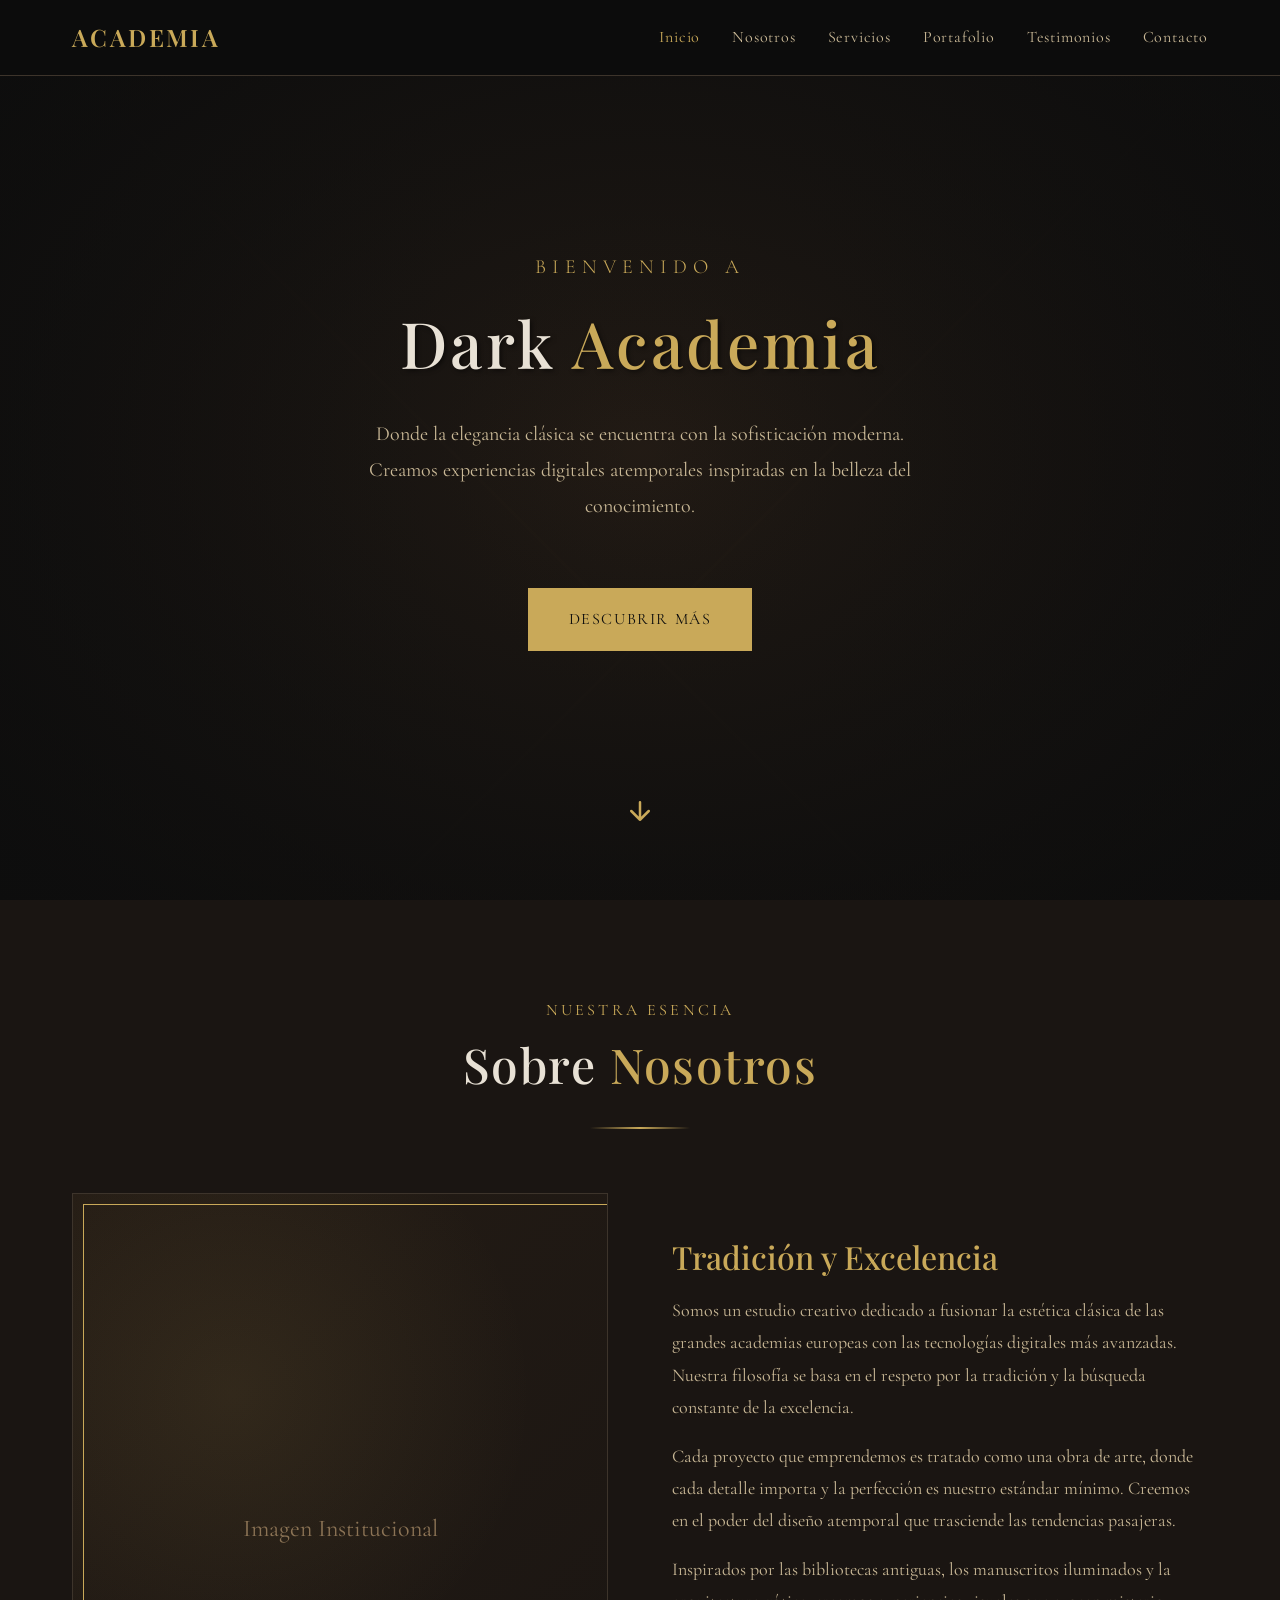
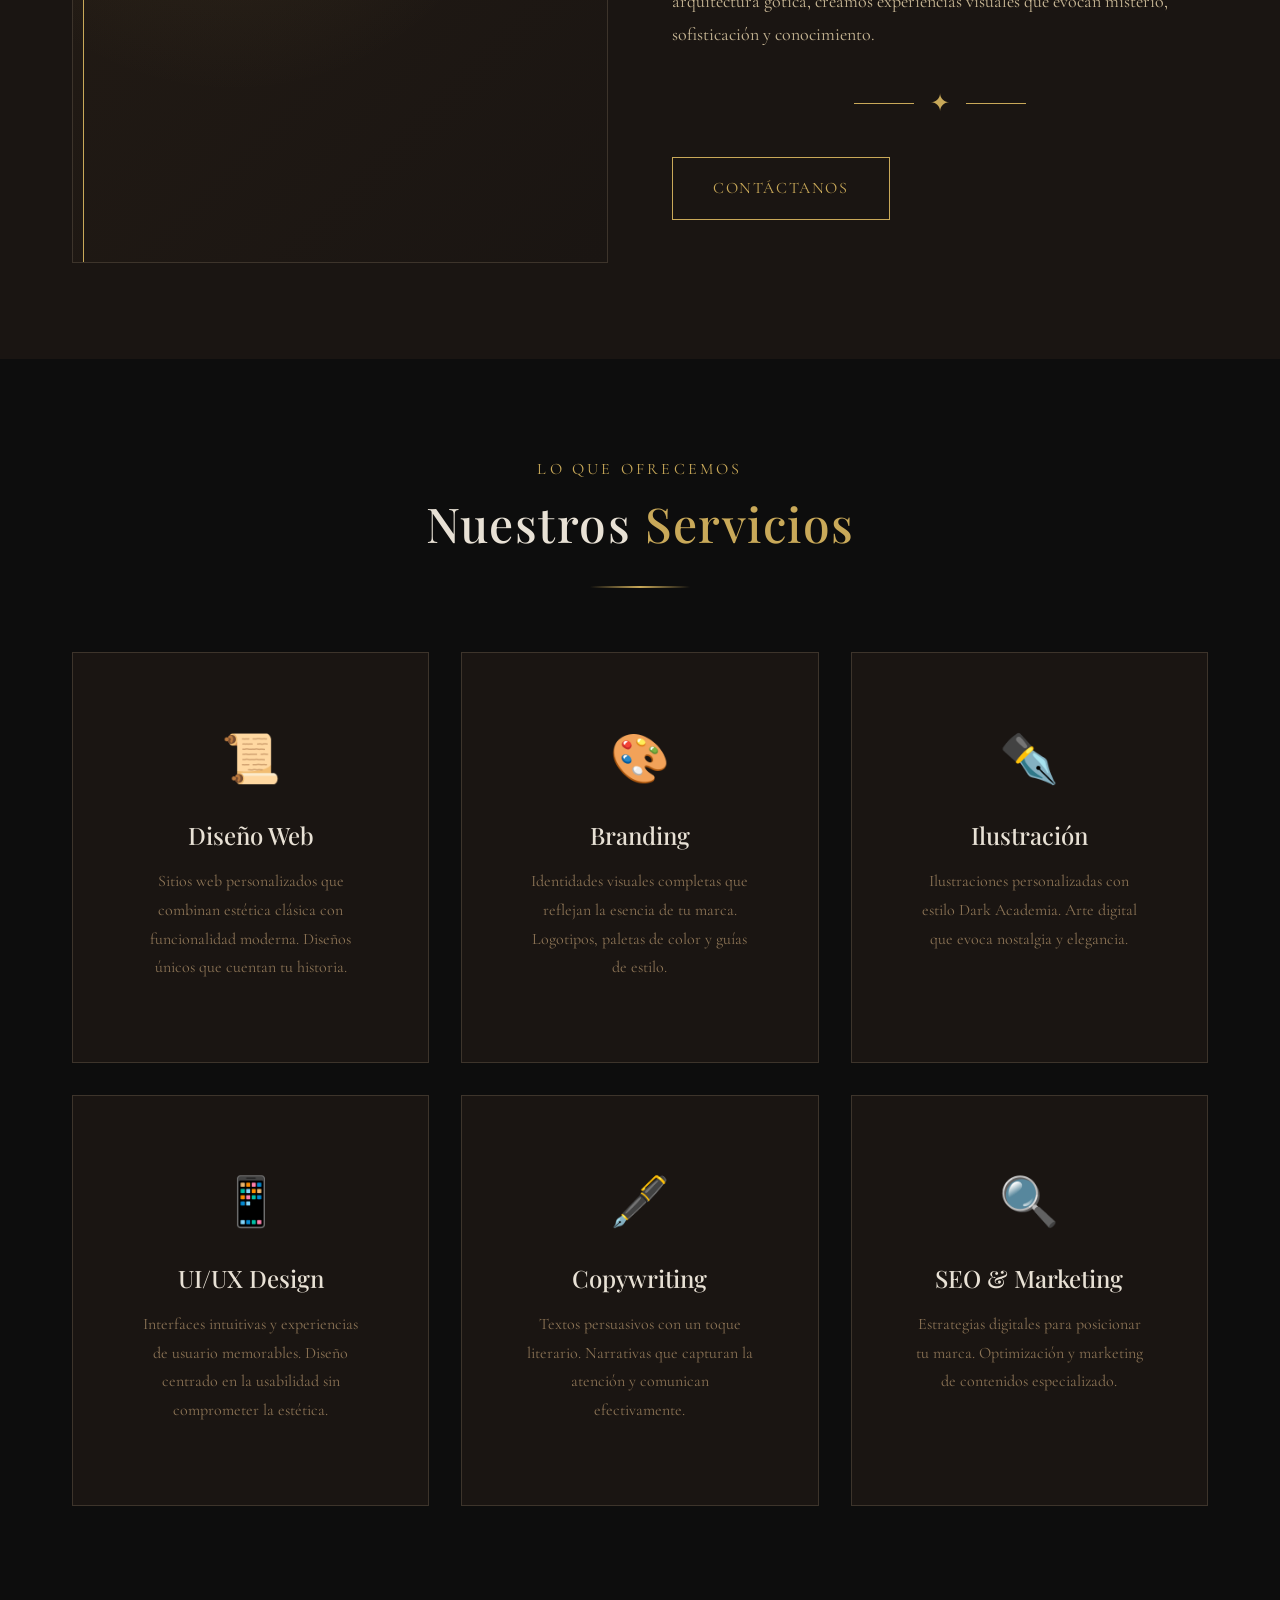
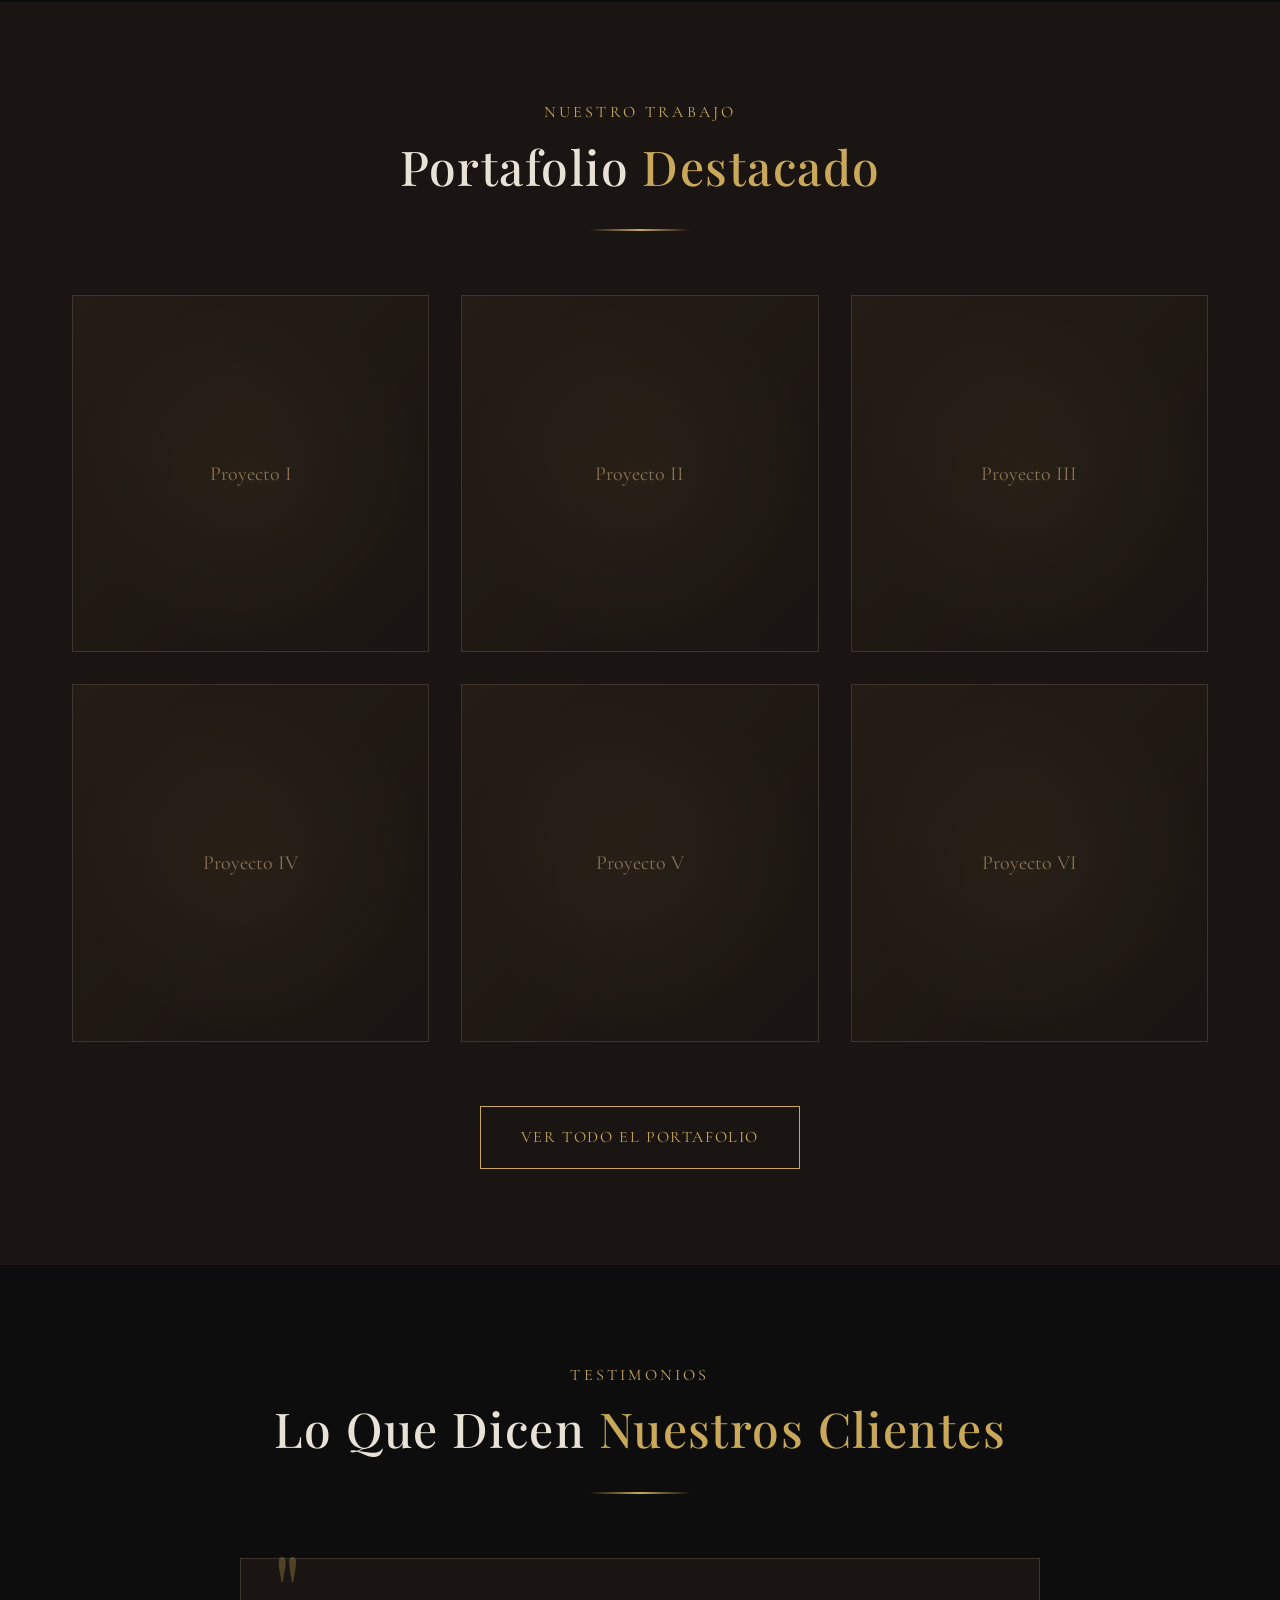
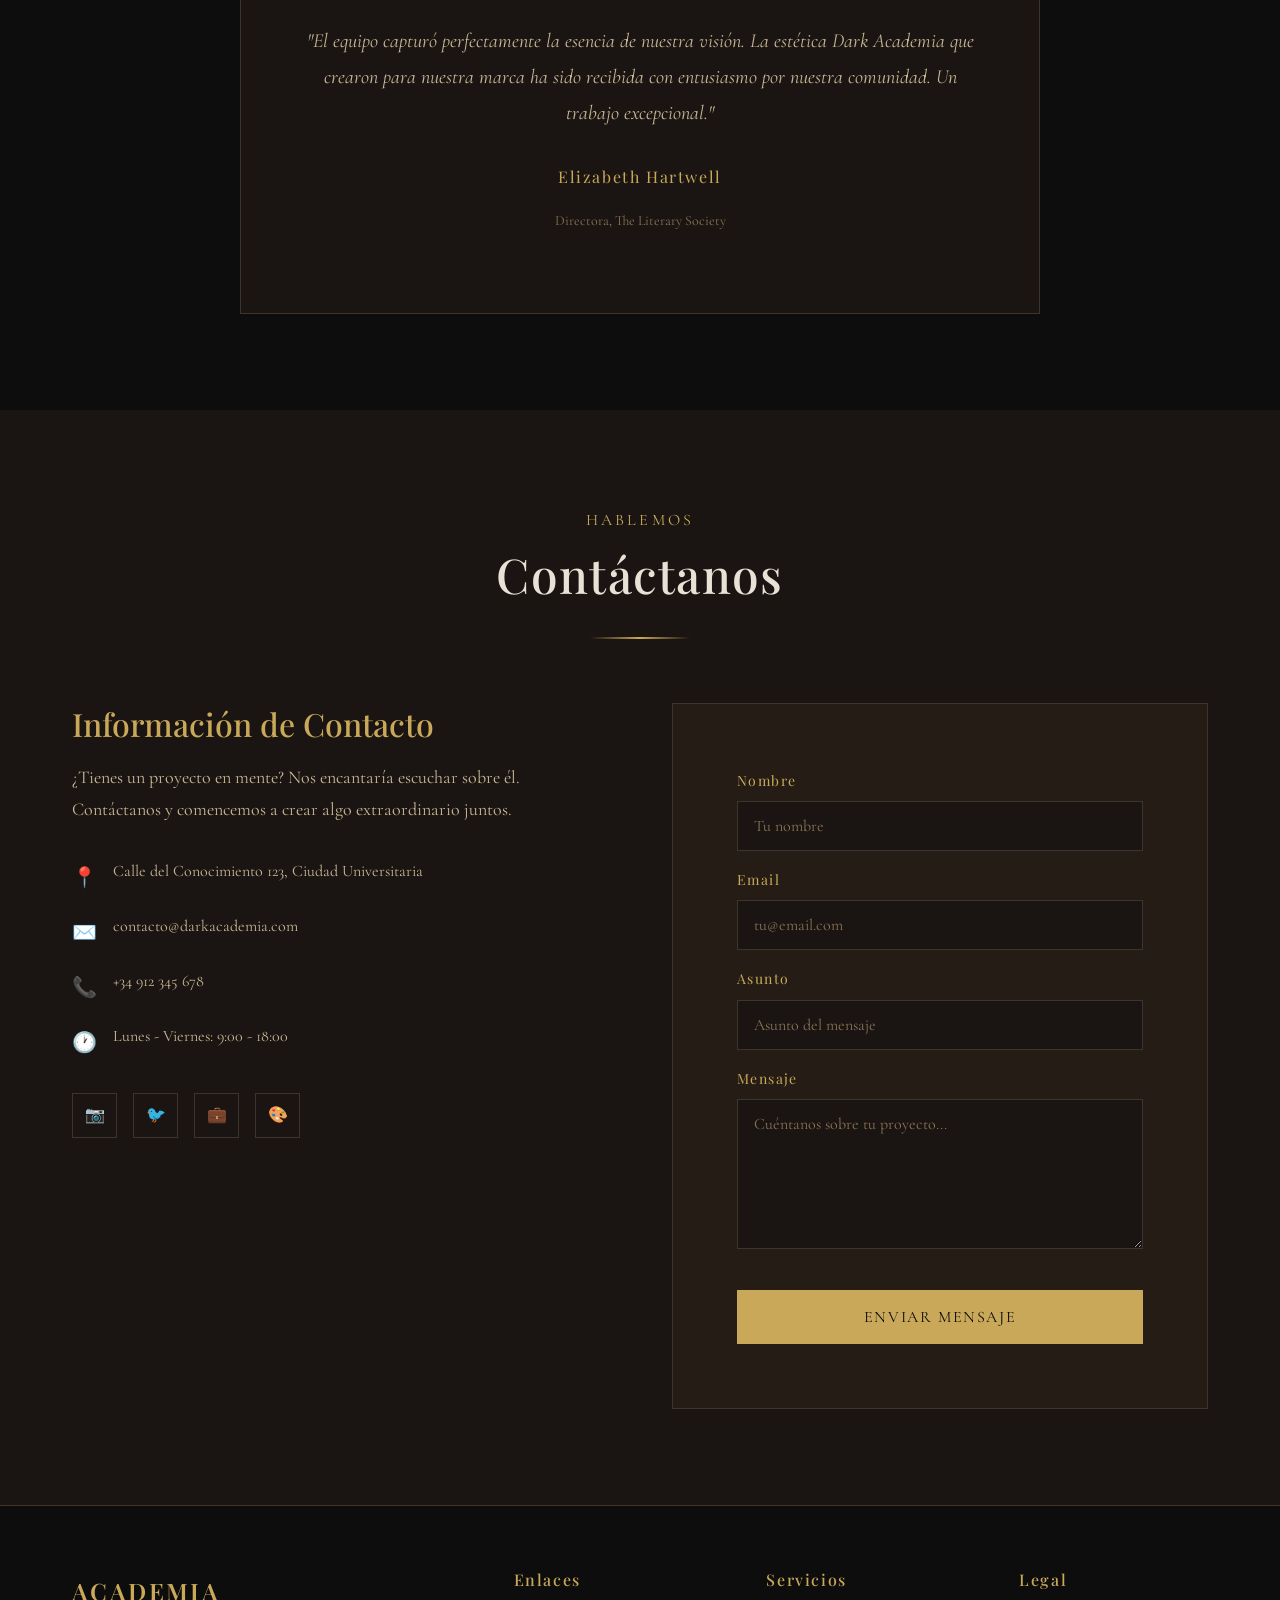
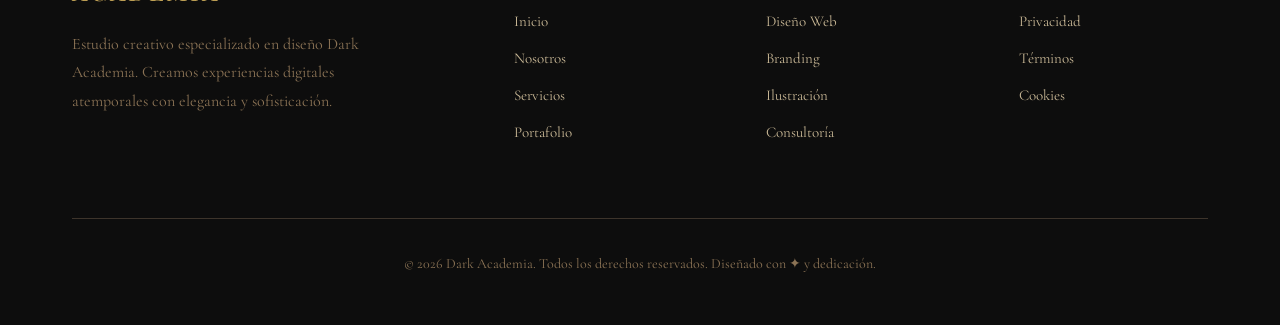
<file: code.html>
<!DOCTYPE html>
<html lang="es">
<head>
    <meta charset="UTF-8">
    <meta name="viewport" content="width=device-width, initial-scale=1.0">
    <title>Dark Academia | One Page</title>
    <link rel="preconnect" href="https://fonts.googleapis.com">
    <link rel="preconnect" href="https://fonts.gstatic.com" crossorigin>
    <link href="https://fonts.googleapis.com/css2?family=Cormorant+Garamond:ital,wght@0,300;0,400;0,500;0,600;0,700;1,300;1,400;1,500&family=Playfair+Display:ital,wght@0,400;0,500;0,600;0,700;1,400;1,500&display=swap" rel="stylesheet">
    <style>
        /* ============================================
           RESET & BASE STYLES
           ============================================ */
        * {
            margin: 0;
            padding: 0;
            box-sizing: border-box;
        }

        :root {
            --color-bg-primary: #0d0d0d;
            --color-bg-secondary: #1a1512;
            --color-bg-tertiary: #241c15;
            --color-text-primary: #e8e1d5;
            --color-text-secondary: #c9b896;
            --color-text-muted: #8b7355;
            --color-accent-gold: #c9a959;
            --color-accent-bronze: #8b6f47;
            --color-border: #3d342b;
            --font-heading: 'Playfair Display', Georgia, serif;
            --font-body: 'Cormorant Garamond', Georgia, serif;
            --spacing-xs: 0.5rem;
            --spacing-sm: 1rem;
            --spacing-md: 2rem;
            --spacing-lg: 4rem;
            --spacing-xl: 6rem;
        }

        html {
            scroll-behavior: smooth;
            font-size: 16px;
        }

        body {
            font-family: var(--font-body);
            background-color: var(--color-bg-primary);
            color: var(--color-text-primary);
            line-height: 1.8;
            overflow-x: hidden;
        }

        /* ============================================
           TYPOGRAPHY
           ============================================ */
        h1, h2, h3, h4, h5, h6 {
            font-family: var(--font-heading);
            font-weight: 500;
            line-height: 1.3;
            color: var(--color-text-primary);
        }

        h1 {
            font-size: clamp(2.5rem, 5vw, 4.5rem);
            letter-spacing: 0.05em;
        }

        h2 {
            font-size: clamp(2rem, 4vw, 3rem);
            letter-spacing: 0.03em;
        }

        h3 {
            font-size: clamp(1.5rem, 3vw, 2rem);
        }

        p {
            font-size: 1.125rem;
            color: var(--color-text-secondary);
            margin-bottom: var(--spacing-sm);
        }

        .text-accent {
            color: var(--color-accent-gold);
        }

        .text-center {
            text-align: center;
        }

        /* ============================================
           DECORATIVE ELEMENTS
           ============================================ */
        .ornament {
            width: 100px;
            height: 2px;
            background: linear-gradient(90deg, transparent, var(--color-accent-gold), transparent);
            margin: var(--spacing-md) auto;
        }

        .ornament-large {
            width: 200px;
            height: 3px;
            background: linear-gradient(90deg, transparent, var(--color-accent-gold), var(--color-accent-bronze), var(--color-accent-gold), transparent);
            margin: var(--spacing-lg) auto;
        }

        .divider {
            display: flex;
            align-items: center;
            justify-content: center;
            gap: var(--spacing-sm);
            margin: var(--spacing-md) 0;
        }

        .divider::before,
        .divider::after {
            content: '';
            width: 60px;
            height: 1px;
            background-color: var(--color-accent-gold);
        }

        .divider-icon {
            color: var(--color-accent-gold);
            font-size: 1.5rem;
        }

        /* ============================================
           LAYOUT COMPONENTS
           ============================================ */
        .container {
            max-width: 1200px;
            margin: 0 auto;
            padding: 0 var(--spacing-md);
        }

        section {
            padding: var(--spacing-xl) 0;
        }

        /* ============================================
           NAVIGATION
           ============================================ */
        .navbar {
            position: fixed;
            top: 0;
            left: 0;
            right: 0;
            z-index: 1000;
            background-color: rgba(13, 13, 13, 0.95);
            backdrop-filter: blur(10px);
            border-bottom: 1px solid var(--color-border);
            padding: var(--spacing-sm) 0;
            transition: all 0.3s ease;
        }

        .navbar.scrolled {
            padding: var(--spacing-xs) 0;
            background-color: rgba(13, 13, 13, 0.98);
        }

        .navbar .container {
            display: flex;
            justify-content: space-between;
            align-items: center;
        }

        .logo {
            font-family: var(--font-heading);
            font-size: 1.5rem;
            font-weight: 600;
            color: var(--color-accent-gold);
            text-decoration: none;
            letter-spacing: 0.1em;
        }

        .nav-menu {
            display: flex;
            list-style: none;
            gap: var(--spacing-md);
        }

        .nav-link {
            font-family: var(--font-body);
            font-size: 1rem;
            color: var(--color-text-secondary);
            text-decoration: none;
            letter-spacing: 0.05em;
            transition: color 0.3s ease;
            position: relative;
        }

        .nav-link::after {
            content: '';
            position: absolute;
            bottom: -5px;
            left: 0;
            width: 0;
            height: 1px;
            background-color: var(--color-accent-gold);
            transition: width 0.3s ease;
        }

        .nav-link:hover {
            color: var(--color-accent-gold);
        }

        .nav-link:hover::after {
            width: 100%;
        }

        .nav-toggle {
            display: none;
            flex-direction: column;
            gap: 5px;
            cursor: pointer;
            background: none;
            border: none;
        }

        .nav-toggle span {
            width: 25px;
            height: 2px;
            background-color: var(--color-accent-gold);
            transition: all 0.3s ease;
        }

        /* Mobile Navigation */
        @media (max-width: 768px) {
            .nav-toggle {
                display: flex;
            }

            .nav-menu {
                position: fixed;
                top: 70px;
                left: 0;
                right: 0;
                background-color: var(--color-bg-secondary);
                flex-direction: column;
                padding: var(--spacing-md);
                gap: var(--spacing-sm);
                transform: translateY(-150%);
                transition: transform 0.3s ease;
                border-bottom: 1px solid var(--color-border);
            }

            .nav-menu.active {
                transform: translateY(0);
            }
        }

        /* ============================================
           HERO SECTION
           ============================================ */
        .hero {
            min-height: 100vh;
            display: flex;
            align-items: center;
            justify-content: center;
            position: relative;
            background: 
                radial-gradient(ellipse at center, rgba(36, 28, 21, 0.8) 0%, rgba(13, 13, 13, 1) 100%),
                url('data:image/svg+xml,<svg xmlns="http://www.w3.org/2000/svg" viewBox="0 0 400 400"><rect fill="%231a1512" width="400" height="400"/><path d="M0 0 L400 400 M400 0 L0 400" stroke="%23241c15" stroke-width="1"/></svg>');
            background-size: cover;
            overflow: hidden;
        }

        .hero::before {
            content: '';
            position: absolute;
            top: 0;
            left: 0;
            right: 0;
            bottom: 0;
            background: radial-gradient(circle at 50% 50%, transparent 0%, rgba(13, 13, 13, 0.7) 100%);
            pointer-events: none;
        }

        .hero-content {
            text-align: center;
            z-index: 1;
            padding: var(--spacing-md);
        }

        .hero-subtitle {
            font-size: 1.25rem;
            color: var(--color-accent-gold);
            letter-spacing: 0.3em;
            text-transform: uppercase;
            margin-bottom: var(--spacing-sm);
            font-weight: 300;
        }

        .hero-title {
            margin-bottom: var(--spacing-md);
            text-shadow: 2px 2px 4px rgba(0, 0, 0, 0.5);
        }

        .hero-description {
            max-width: 600px;
            margin: 0 auto var(--spacing-lg);
            font-size: 1.25rem;
            color: var(--color-text-secondary);
        }

        .btn {
            display: inline-block;
            padding: 1rem 2.5rem;
            font-family: var(--font-body);
            font-size: 1rem;
            letter-spacing: 0.1em;
            text-decoration: none;
            text-transform: uppercase;
            border: 1px solid var(--color-accent-gold);
            color: var(--color-accent-gold);
            background: transparent;
            cursor: pointer;
            transition: all 0.3s ease;
        }

        .btn:hover {
            background-color: var(--color-accent-gold);
            color: var(--color-bg-primary);
        }

        .btn-primary {
            background-color: var(--color-accent-gold);
            color: var(--color-bg-primary);
        }

        .btn-primary:hover {
            background-color: var(--color-accent-bronze);
            border-color: var(--color-accent-bronze);
            color: var(--color-text-primary);
        }

        .scroll-indicator {
            position: absolute;
            bottom: var(--spacing-lg);
            left: 50%;
            transform: translateX(-50%);
            animation: bounce 2s infinite;
        }

        .scroll-indicator svg {
            width: 30px;
            height: 30px;
            stroke: var(--color-accent-gold);
        }

        @keyframes bounce {
            0%, 20%, 50%, 80%, 100% {
                transform: translateX(-50%) translateY(0);
            }
            40% {
                transform: translateX(-50%) translateY(-10px);
            }
            60% {
                transform: translateX(-50%) translateY(-5px);
            }
        }

        /* ============================================
           ABOUT SECTION
           ============================================ */
        .about {
            background-color: var(--color-bg-secondary);
        }

        .section-header {
            text-align: center;
            margin-bottom: var(--spacing-lg);
        }

        .section-subtitle {
            font-size: 1rem;
            color: var(--color-accent-gold);
            letter-spacing: 0.2em;
            text-transform: uppercase;
            margin-bottom: var(--spacing-xs);
        }

        .about-grid {
            display: grid;
            grid-template-columns: 1fr 1fr;
            gap: var(--spacing-lg);
            align-items: center;
        }

        .about-image {
            position: relative;
            aspect-ratio: 4/5;
            background: linear-gradient(135deg, var(--color-bg-tertiary) 0%, var(--color-bg-secondary) 100%);
            border: 1px solid var(--color-border);
            overflow: hidden;
        }

        .about-image::before {
            content: '';
            position: absolute;
            top: 10px;
            left: 10px;
            right: -10px;
            bottom: -10px;
            border: 1px solid var(--color-accent-gold);
            z-index: 1;
        }

        .about-image-placeholder {
            width: 100%;
            height: 100%;
            display: flex;
            align-items: center;
            justify-content: center;
            color: var(--color-text-muted);
            font-size: 1.5rem;
            background: 
                radial-gradient(circle at 30% 30%, rgba(201, 169, 89, 0.1) 0%, transparent 50%),
                linear-gradient(135deg, var(--color-bg-tertiary) 0%, var(--color-bg-secondary) 100%);
        }

        .about-content h3 {
            margin-bottom: var(--spacing-sm);
            color: var(--color-accent-gold);
        }

        .about-content p {
            margin-bottom: var(--spacing-sm);
        }

        @media (max-width: 768px) {
            .about-grid {
                grid-template-columns: 1fr;
            }
        }

        /* ============================================
           SERVICES SECTION
           ============================================ */
        .services {
            background-color: var(--color-bg-primary);
        }

        .services-grid {
            display: grid;
            grid-template-columns: repeat(3, 1fr);
            gap: var(--spacing-md);
        }

        .service-card {
            background-color: var(--color-bg-secondary);
            border: 1px solid var(--color-border);
            padding: var(--spacing-lg);
            text-align: center;
            transition: all 0.3s ease;
            position: relative;
            overflow: hidden;
        }

        .service-card::before {
            content: '';
            position: absolute;
            top: 0;
            left: 0;
            right: 0;
            height: 3px;
            background: linear-gradient(90deg, var(--color-accent-gold), var(--color-accent-bronze));
            transform: scaleX(0);
            transition: transform 0.3s ease;
        }

        .service-card:hover {
            transform: translateY(-5px);
            border-color: var(--color-accent-gold);
        }

        .service-card:hover::before {
            transform: scaleX(1);
        }

        .service-icon {
            font-size: 3rem;
            color: var(--color-accent-gold);
            margin-bottom: var(--spacing-sm);
        }

        .service-card h3 {
            font-size: 1.5rem;
            margin-bottom: var(--spacing-sm);
            color: var(--color-text-primary);
        }

        .service-card p {
            font-size: 1rem;
            color: var(--color-text-muted);
        }

        @media (max-width: 992px) {
            .services-grid {
                grid-template-columns: repeat(2, 1fr);
            }
        }

        @media (max-width: 576px) {
            .services-grid {
                grid-template-columns: 1fr;
            }
        }

        /* ============================================
           PORTFOLIO SECTION
           ============================================ */
        .portfolio {
            background-color: var(--color-bg-secondary);
        }

        .portfolio-grid {
            display: grid;
            grid-template-columns: repeat(3, 1fr);
            gap: var(--spacing-md);
        }

        .portfolio-item {
            position: relative;
            aspect-ratio: 1;
            background-color: var(--color-bg-tertiary);
            border: 1px solid var(--color-border);
            overflow: hidden;
            cursor: pointer;
        }

        .portfolio-item::before {
            content: '';
            position: absolute;
            top: 0;
            left: 0;
            right: 0;
            bottom: 0;
            background: linear-gradient(to bottom, transparent 0%, rgba(13, 13, 13, 0.9) 100%);
            opacity: 0;
            transition: opacity 0.3s ease;
            z-index: 1;
        }

        .portfolio-item:hover::before {
            opacity: 1;
        }

        .portfolio-item-placeholder {
            width: 100%;
            height: 100%;
            display: flex;
            align-items: center;
            justify-content: center;
            color: var(--color-text-muted);
            font-size: 1.25rem;
            background: 
                radial-gradient(circle at 50% 50%, rgba(201, 169, 89, 0.05) 0%, transparent 70%),
                linear-gradient(135deg, var(--color-bg-tertiary) 0%, var(--color-bg-secondary) 100%);
        }

        .portfolio-overlay {
            position: absolute;
            bottom: 0;
            left: 0;
            right: 0;
            padding: var(--spacing-md);
            z-index: 2;
            transform: translateY(20px);
            opacity: 0;
            transition: all 0.3s ease;
        }

        .portfolio-item:hover .portfolio-overlay {
            transform: translateY(0);
            opacity: 1;
        }

        .portfolio-overlay h3 {
            font-size: 1.25rem;
            color: var(--color-accent-gold);
            margin-bottom: var(--spacing-xs);
        }

        .portfolio-overlay p {
            font-size: 0.875rem;
            color: var(--color-text-secondary);
        }

        @media (max-width: 768px) {
            .portfolio-grid {
                grid-template-columns: repeat(2, 1fr);
            }
        }

        @media (max-width: 576px) {
            .portfolio-grid {
                grid-template-columns: 1fr;
            }
        }

        /* ============================================
           TESTIMONIALS SECTION
           ============================================ */
        .testimonials {
            background-color: var(--color-bg-primary);
        }

        .testimonial-slider {
            max-width: 800px;
            margin: 0 auto;
        }

        .testimonial-card {
            background-color: var(--color-bg-secondary);
            border: 1px solid var(--color-border);
            padding: var(--spacing-lg);
            text-align: center;
            position: relative;
        }

        .testimonial-card::before {
            content: '"';
            font-family: var(--font-heading);
            font-size: 6rem;
            color: var(--color-accent-gold);
            opacity: 0.3;
            position: absolute;
            top: -20px;
            left: var(--spacing-md);
            line-height: 1;
        }

        .testimonial-text {
            font-size: 1.25rem;
            font-style: italic;
            color: var(--color-text-secondary);
            margin-bottom: var(--spacing-md);
            position: relative;
            z-index: 1;
        }

        .testimonial-author {
            font-family: var(--font-heading);
            font-size: 1rem;
            color: var(--color-accent-gold);
            letter-spacing: 0.1em;
        }

        .testimonial-role {
            font-size: 0.875rem;
            color: var(--color-text-muted);
            margin-top: var(--spacing-xs);
        }

        /* ============================================
           CONTACT SECTION
           ============================================ */
        .contact {
            background-color: var(--color-bg-secondary);
        }

        .contact-grid {
            display: grid;
            grid-template-columns: 1fr 1fr;
            gap: var(--spacing-lg);
        }

        .contact-info h3 {
            color: var(--color-accent-gold);
            margin-bottom: var(--spacing-sm);
        }

        .contact-details {
            margin-top: var(--spacing-md);
        }

        .contact-item {
            display: flex;
            align-items: flex-start;
            gap: var(--spacing-sm);
            margin-bottom: var(--spacing-sm);
        }

        .contact-icon {
            color: var(--color-accent-gold);
            font-size: 1.25rem;
            margin-top: 3px;
        }

        .contact-text {
            color: var(--color-text-secondary);
        }

        .social-links {
            display: flex;
            gap: var(--spacing-sm);
            margin-top: var(--spacing-md);
        }

        .social-link {
            width: 45px;
            height: 45px;
            display: flex;
            align-items: center;
            justify-content: center;
            border: 1px solid var(--color-border);
            color: var(--color-accent-gold);
            text-decoration: none;
            transition: all 0.3s ease;
        }

        .social-link:hover {
            border-color: var(--color-accent-gold);
            background-color: var(--color-accent-gold);
            color: var(--color-bg-primary);
        }

        .contact-form {
            background-color: var(--color-bg-tertiary);
            border: 1px solid var(--color-border);
            padding: var(--spacing-lg);
        }

        .form-group {
            margin-bottom: var(--spacing-sm);
        }

        .form-label {
            display: block;
            font-family: var(--font-heading);
            font-size: 0.875rem;
            color: var(--color-accent-gold);
            letter-spacing: 0.1em;
            margin-bottom: var(--spacing-xs);
        }

        .form-input,
        .form-textarea {
            width: 100%;
            padding: 0.875rem 1rem;
            font-family: var(--font-body);
            font-size: 1rem;
            color: var(--color-text-primary);
            background-color: var(--color-bg-secondary);
            border: 1px solid var(--color-border);
            transition: border-color 0.3s ease;
        }

        .form-input:focus,
        .form-textarea:focus {
            outline: none;
            border-color: var(--color-accent-gold);
        }

        .form-input::placeholder,
        .form-textarea::placeholder {
            color: var(--color-text-muted);
        }

        .form-textarea {
            min-height: 150px;
            resize: vertical;
        }

        .form-submit {
            width: 100%;
            margin-top: var(--spacing-sm);
        }

        @media (max-width: 768px) {
            .contact-grid {
                grid-template-columns: 1fr;
            }
        }

        /* ============================================
           FOOTER
           ============================================ */
        .footer {
            background-color: var(--color-bg-primary);
            border-top: 1px solid var(--color-border);
            padding: var(--spacing-lg) 0 var(--spacing-md);
        }

        .footer-grid {
            display: grid;
            grid-template-columns: 2fr 1fr 1fr 1fr;
            gap: var(--spacing-lg);
            margin-bottom: var(--spacing-lg);
        }

        .footer-brand p {
            color: var(--color-text-muted);
            font-size: 1rem;
            max-width: 300px;
        }

        .footer-title {
            font-family: var(--font-heading);
            font-size: 1rem;
            color: var(--color-accent-gold);
            letter-spacing: 0.1em;
            margin-bottom: var(--spacing-sm);
        }

        .footer-links {
            list-style: none;
        }

        .footer-links li {
            margin-bottom: var(--spacing-xs);
        }

        .footer-links a {
            color: var(--color-text-secondary);
            text-decoration: none;
            font-size: 0.9375rem;
            transition: color 0.3s ease;
        }

        .footer-links a:hover {
            color: var(--color-accent-gold);
        }

        .footer-bottom {
            border-top: 1px solid var(--color-border);
            padding-top: var(--spacing-md);
            text-align: center;
        }

        .footer-bottom p {
            font-size: 0.875rem;
            color: var(--color-text-muted);
        }

        @media (max-width: 992px) {
            .footer-grid {
                grid-template-columns: repeat(2, 1fr);
            }
        }

        @media (max-width: 576px) {
            .footer-grid {
                grid-template-columns: 1fr;
            }
        }

        /* ============================================
           ANIMATIONS & UTILITIES
           ============================================ */
        .fade-in {
            opacity: 0;
            transform: translateY(30px);
            transition: opacity 0.6s ease, transform 0.6s ease;
        }

        .fade-in.visible {
            opacity: 1;
            transform: translateY(0);
        }

        /* Selection Color */
        ::selection {
            background-color: var(--color-accent-gold);
            color: var(--color-bg-primary);
        }

        /* Scrollbar Styling */
        ::-webkit-scrollbar {
            width: 10px;
        }

        ::-webkit-scrollbar-track {
            background-color: var(--color-bg-primary);
        }

        ::-webkit-scrollbar-thumb {
            background-color: var(--color-border);
            border-radius: 5px;
        }

        ::-webkit-scrollbar-thumb:hover {
            background-color: var(--color-accent-gold);
        }
    </style>
</head>
<body>
    <!-- Navigation -->
    <nav class="navbar" id="navbar">
        <div class="container">
            <a href="#" class="logo">ACADEMIA</a>
            <button class="nav-toggle" id="navToggle" aria-label="Toggle navigation">
                <span></span>
                <span></span>
                <span></span>
            </button>
            <ul class="nav-menu" id="navMenu">
                <li><a href="#inicio" class="nav-link">Inicio</a></li>
                <li><a href="#nosotros" class="nav-link">Nosotros</a></li>
                <li><a href="#servicios" class="nav-link">Servicios</a></li>
                <li><a href="#portafolio" class="nav-link">Portafolio</a></li>
                <li><a href="#testimonios" class="nav-link">Testimonios</a></li>
                <li><a href="#contacto" class="nav-link">Contacto</a></li>
            </ul>
        </div>
    </nav>

    <!-- Hero Section -->
    <section class="hero" id="inicio">
        <div class="hero-content">
            <p class="hero-subtitle">Bienvenido a</p>
            <h1 class="hero-title">Dark <span class="text-accent">Academia</span></h1>
            <p class="hero-description">
                Donde la elegancia clásica se encuentra con la sofisticación moderna. 
                Creamos experiencias digitales atemporales inspiradas en la belleza del conocimiento.
            </p>
            <a href="#nosotros" class="btn btn-primary">Descubrir Más</a>
        </div>
        <div class="scroll-indicator">
            <svg viewBox="0 0 24 24" fill="none" stroke-width="2" stroke-linecap="round" stroke-linejoin="round">
                <path d="M12 5v14M19 12l-7 7-7-7"/>
            </svg>
        </div>
    </section>

    <!-- About Section -->
    <section class="about" id="nosotros">
        <div class="container">
            <div class="section-header">
                <p class="section-subtitle">Nuestra Esencia</p>
                <h2>Sobre <span class="text-accent">Nosotros</span></h2>
                <div class="ornament"></div>
            </div>
            <div class="about-grid">
                <div class="about-image fade-in">
                    <div class="about-image-placeholder">
                        <span>Imagen Institucional</span>
                    </div>
                </div>
                <div class="about-content fade-in">
                    <h3>Tradición y Excelencia</h3>
                    <p>
                        Somos un estudio creativo dedicado a fusionar la estética clásica de las grandes academias 
                        europeas con las tecnologías digitales más avanzadas. Nuestra filosofía se basa en el respeto 
                        por la tradición y la búsqueda constante de la excelencia.
                    </p>
                    <p>
                        Cada proyecto que emprendemos es tratado como una obra de arte, donde cada detalle importa 
                        y la perfección es nuestro estándar mínimo. Creemos en el poder del diseño atemporal que 
                        trasciende las tendencias pasajeras.
                    </p>
                    <p>
                        Inspirados por las bibliotecas antiguas, los manuscritos iluminados y la arquitectura gótica, 
                        creamos experiencias visuales que evocan misterio, sofisticación y conocimiento.
                    </p>
                    <div class="divider">
                        <span class="divider-icon">✦</span>
                    </div>
                    <a href="#contacto" class="btn">Contáctanos</a>
                </div>
            </div>
        </div>
    </section>

    <!-- Services Section -->
    <section class="services" id="servicios">
        <div class="container">
            <div class="section-header">
                <p class="section-subtitle">Lo Que Ofrecemos</p>
                <h2>Nuestros <span class="text-accent">Servicios</span></h2>
                <div class="ornament"></div>
            </div>
            <div class="services-grid">
                <div class="service-card fade-in">
                    <div class="service-icon">📜</div>
                    <h3>Diseño Web</h3>
                    <p>
                        Sitios web personalizados que combinan estética clásica con funcionalidad moderna. 
                        Diseños únicos que cuentan tu historia.
                    </p>
                </div>
                <div class="service-card fade-in">
                    <div class="service-icon">🎨</div>
                    <h3>Branding</h3>
                    <p>
                        Identidades visuales completas que reflejan la esencia de tu marca. 
                        Logotipos, paletas de color y guías de estilo.
                    </p>
                </div>
                <div class="service-card fade-in">
                    <div class="service-icon">✒️</div>
                    <h3>Ilustración</h3>
                    <p>
                        Ilustraciones personalizadas con estilo Dark Academia. 
                        Arte digital que evoca nostalgia y elegancia.
                    </p>
                </div>
                <div class="service-card fade-in">
                    <div class="service-icon">📱</div>
                    <h3>UI/UX Design</h3>
                    <p>
                        Interfaces intuitivas y experiencias de usuario memorables. 
                        Diseño centrado en la usabilidad sin comprometer la estética.
                    </p>
                </div>
                <div class="service-card fade-in">
                    <div class="service-icon">🖋️</div>
                    <h3>Copywriting</h3>
                    <p>
                        Textos persuasivos con un toque literario. 
                        Narrativas que capturan la atención y comunican efectivamente.
                    </p>
                </div>
                <div class="service-card fade-in">
                    <div class="service-icon">🔍</div>
                    <h3>SEO & Marketing</h3>
                    <p>
                        Estrategias digitales para posicionar tu marca. 
                        Optimización y marketing de contenidos especializado.
                    </p>
                </div>
            </div>
        </div>
    </section>

    <!-- Portfolio Section -->
    <section class="portfolio" id="portafolio">
        <div class="container">
            <div class="section-header">
                <p class="section-subtitle">Nuestro Trabajo</p>
                <h2>Portafolio <span class="text-accent">Destacado</span></h2>
                <div class="ornament"></div>
            </div>
            <div class="portfolio-grid">
                <div class="portfolio-item fade-in">
                    <div class="portfolio-item-placeholder">
                        <span>Proyecto I</span>
                    </div>
                    <div class="portfolio-overlay">
                        <h3>Biblioteca Digital</h3>
                        <p>Diseño Web / Branding</p>
                    </div>
                </div>
                <div class="portfolio-item fade-in">
                    <div class="portfolio-item-placeholder">
                        <span>Proyecto II</span>
                    </div>
                    <div class="portfolio-overlay">
                        <h3>Manuscrito Moderno</h3>
                        <p>Ilustración / Editorial</p>
                    </div>
                </div>
                <div class="portfolio-item fade-in">
                    <div class="portfolio-item-placeholder">
                        <span>Proyecto III</span>
                    </div>
                    <div class="portfolio-overlay">
                        <h3>Academia Online</h3>
                        <p>UI/UX / Desarrollo</p>
                    </div>
                </div>
                <div class="portfolio-item fade-in">
                    <div class="portfolio-item-placeholder">
                        <span>Proyecto IV</span>
                    </div>
                    <div class="portfolio-overlay">
                        <h3>Colección Vintage</h3>
                        <p>Branding / E-commerce</p>
                    </div>
                </div>
                <div class="portfolio-item fade-in">
                    <div class="portfolio-item-placeholder">
                        <span>Proyecto V</span>
                    </div>
                    <div class="portfolio-overlay">
                        <h3>Revista Literaria</h3>
                        <p>Diseño Editorial / Web</p>
                    </div>
                </div>
                <div class="portfolio-item fade-in">
                    <div class="portfolio-item-placeholder">
                        <span>Proyecto VI</span>
                    </div>
                    <div class="portfolio-overlay">
                        <h3>Galería de Arte</h3>
                        <p>Diseño Web / Experiencia</p>
                    </div>
                </div>
            </div>
            <div class="text-center" style="margin-top: var(--spacing-lg);">
                <a href="#" class="btn">Ver Todo el Portafolio</a>
            </div>
        </div>
    </section>

    <!-- Testimonials Section -->
    <section class="testimonials" id="testimonios">
        <div class="container">
            <div class="section-header">
                <p class="section-subtitle">Testimonios</p>
                <h2>Lo Que Dicen <span class="text-accent">Nuestros Clientes</span></h2>
                <div class="ornament"></div>
            </div>
            <div class="testimonial-slider">
                <div class="testimonial-card fade-in">
                    <p class="testimonial-text">
                        "El equipo capturó perfectamente la esencia de nuestra visión. 
                        La estética Dark Academia que crearon para nuestra marca ha sido 
                        recibida con entusiasmo por nuestra comunidad. Un trabajo excepcional."
                    </p>
                    <p class="testimonial-author">Elizabeth Hartwell</p>
                    <p class="testimonial-role">Directora, The Literary Society</p>
                </div>
            </div>
        </div>
    </section>

    <!-- Contact Section -->
    <section class="contact" id="contacto">
        <div class="container">
            <div class="section-header">
                <p class="section-subtitle">Hablemos</p>
                <h2>Contáctanos</h2>
                <div class="ornament"></div>
            </div>
            <div class="contact-grid">
                <div class="contact-info fade-in">
                    <h3>Información de Contacto</h3>
                    <p>
                        ¿Tienes un proyecto en mente? Nos encantaría escuchar sobre él. 
                        Contáctanos y comencemos a crear algo extraordinario juntos.
                    </p>
                    <div class="contact-details">
                        <div class="contact-item">
                            <span class="contact-icon">📍</span>
                            <span class="contact-text">Calle del Conocimiento 123, Ciudad Universitaria</span>
                        </div>
                        <div class="contact-item">
                            <span class="contact-icon">✉️</span>
                            <span class="contact-text">contacto@darkacademia.com</span>
                        </div>
                        <div class="contact-item">
                            <span class="contact-icon">📞</span>
                            <span class="contact-text">+34 912 345 678</span>
                        </div>
                        <div class="contact-item">
                            <span class="contact-icon">🕐</span>
                            <span class="contact-text">Lunes - Viernes: 9:00 - 18:00</span>
                        </div>
                    </div>
                    <div class="social-links">
                        <a href="#" class="social-link" aria-label="Instagram">📷</a>
                        <a href="#" class="social-link" aria-label="Twitter">🐦</a>
                        <a href="#" class="social-link" aria-label="LinkedIn">💼</a>
                        <a href="#" class="social-link" aria-label="Behance">🎨</a>
                    </div>
                </div>
                <div class="contact-form fade-in">
                    <form id="contactForm">
                        <div class="form-group">
                            <label class="form-label" for="name">Nombre</label>
                            <input type="text" id="name" class="form-input" placeholder="Tu nombre" required>
                        </div>
                        <div class="form-group">
                            <label class="form-label" for="email">Email</label>
                            <input type="email" id="email" class="form-input" placeholder="tu@email.com" required>
                        </div>
                        <div class="form-group">
                            <label class="form-label" for="subject">Asunto</label>
                            <input type="text" id="subject" class="form-input" placeholder="Asunto del mensaje">
                        </div>
                        <div class="form-group">
                            <label class="form-label" for="message">Mensaje</label>
                            <textarea id="message" class="form-textarea" placeholder="Cuéntanos sobre tu proyecto..." required></textarea>
                        </div>
                        <button type="submit" class="btn btn-primary form-submit">Enviar Mensaje</button>
                    </form>
                </div>
            </div>
        </div>
    </section>

    <!-- Footer -->
    <footer class="footer">
        <div class="container">
            <div class="footer-grid">
                <div class="footer-brand">
                    <a href="#" class="logo">ACADEMIA</a>
                    <p style="margin-top: var(--spacing-sm);">
                        Estudio creativo especializado en diseño Dark Academia. 
                        Creamos experiencias digitales atemporales con elegancia y sofisticación.
                    </p>
                </div>
                <div class="footer-column">
                    <h4 class="footer-title">Enlaces</h4>
                    <ul class="footer-links">
                        <li><a href="#inicio">Inicio</a></li>
                        <li><a href="#nosotros">Nosotros</a></li>
                        <li><a href="#servicios">Servicios</a></li>
                        <li><a href="#portafolio">Portafolio</a></li>
                    </ul>
                </div>
                <div class="footer-column">
                    <h4 class="footer-title">Servicios</h4>
                    <ul class="footer-links">
                        <li><a href="#">Diseño Web</a></li>
                        <li><a href="#">Branding</a></li>
                        <li><a href="#">Ilustración</a></li>
                        <li><a href="#">Consultoría</a></li>
                    </ul>
                </div>
                <div class="footer-column">
                    <h4 class="footer-title">Legal</h4>
                    <ul class="footer-links">
                        <li><a href="#">Privacidad</a></li>
                        <li><a href="#">Términos</a></li>
                        <li><a href="#">Cookies</a></li>
                    </ul>
                </div>
            </div>
            <div class="footer-bottom">
                <p>&copy; 2026 Dark Academia. Todos los derechos reservados. Diseñado con ✦ y dedicación.</p>
            </div>
        </div>
    </footer>

    <script>
        // ============================================
        // NAVIGATION FUNCTIONALITY
        // ============================================
        const navbar = document.getElementById('navbar');
        const navToggle = document.getElementById('navToggle');
        const navMenu = document.getElementById('navMenu');
        const navLinks = document.querySelectorAll('.nav-link');

        // Toggle mobile menu
        navToggle.addEventListener('click', () => {
            navMenu.classList.toggle('active');
        });

        // Close mobile menu when clicking a link
        navLinks.forEach(link => {
            link.addEventListener('click', () => {
                navMenu.classList.remove('active');
            });
        });

        // Navbar scroll effect
        window.addEventListener('scroll', () => {
            if (window.scrollY > 100) {
                navbar.classList.add('scrolled');
            } else {
                navbar.classList.remove('scrolled');
            }
        });

        // ============================================
        // SMOOTH SCROLL FOR ANCHOR LINKS
        // ============================================
        document.querySelectorAll('a[href^="#"]').forEach(anchor => {
            anchor.addEventListener('click', function(e) {
                e.preventDefault();
                const targetId = this.getAttribute('href');
                if (targetId === '#') return;
                
                const targetElement = document.querySelector(targetId);
                if (targetElement) {
                    const navHeight = navbar.offsetHeight;
                    const targetPosition = targetElement.offsetTop - navHeight;
                    
                    window.scrollTo({
                        top: targetPosition,
                        behavior: 'smooth'
                    });
                }
            });
        });

        // ============================================
        // FADE IN ANIMATION ON SCROLL
        // ============================================
        const fadeElements = document.querySelectorAll('.fade-in');

        const fadeInOnScroll = () => {
            fadeElements.forEach(element => {
                const elementTop = element.getBoundingClientRect().top;
                const windowHeight = window.innerHeight;
                
                if (elementTop < windowHeight - 100) {
                    element.classList.add('visible');
                }
            });
        };

        // Check on load and scroll
        window.addEventListener('load', fadeInOnScroll);
        window.addEventListener('scroll', fadeInOnScroll);

        // ============================================
        // CONTACT FORM HANDLING
        // ============================================
        const contactForm = document.getElementById('contactForm');

        contactForm.addEventListener('submit', (e) => {
            e.preventDefault();
            
            // Get form values
            const name = document.getElementById('name').value;
            const email = document.getElementById('email').value;
            const subject = document.getElementById('subject').value;
            const message = document.getElementById('message').value;

            // Here you would typically send the data to a server
            // For now, we'll just show an alert
            alert(`¡Gracias ${name}! Hemos recibido tu mensaje. Nos pondremos en contacto contigo pronto.`);
            
            // Reset form
            contactForm.reset();
        });

        // ============================================
        // ACTIVE NAV LINK ON SCROLL
        // ============================================
        const sections = document.querySelectorAll('section[id]');

        window.addEventListener('scroll', () => {
            const scrollPosition = window.scrollY + navbar.offsetHeight + 100;

            sections.forEach(section => {
                const sectionTop = section.offsetTop;
                const sectionHeight = section.offsetHeight;
                const sectionId = section.getAttribute('id');

                if (scrollPosition >= sectionTop && scrollPosition < sectionTop + sectionHeight) {
                    navLinks.forEach(link => {
                        link.classList.remove('active');
                        if (link.getAttribute('href') === `#${sectionId}`) {
                            link.style.color = 'var(--color-accent-gold)';
                        } else {
                            link.style.color = '';
                        }
                    });
                }
            });
        });
    </script>
</body>
</html>
</file>
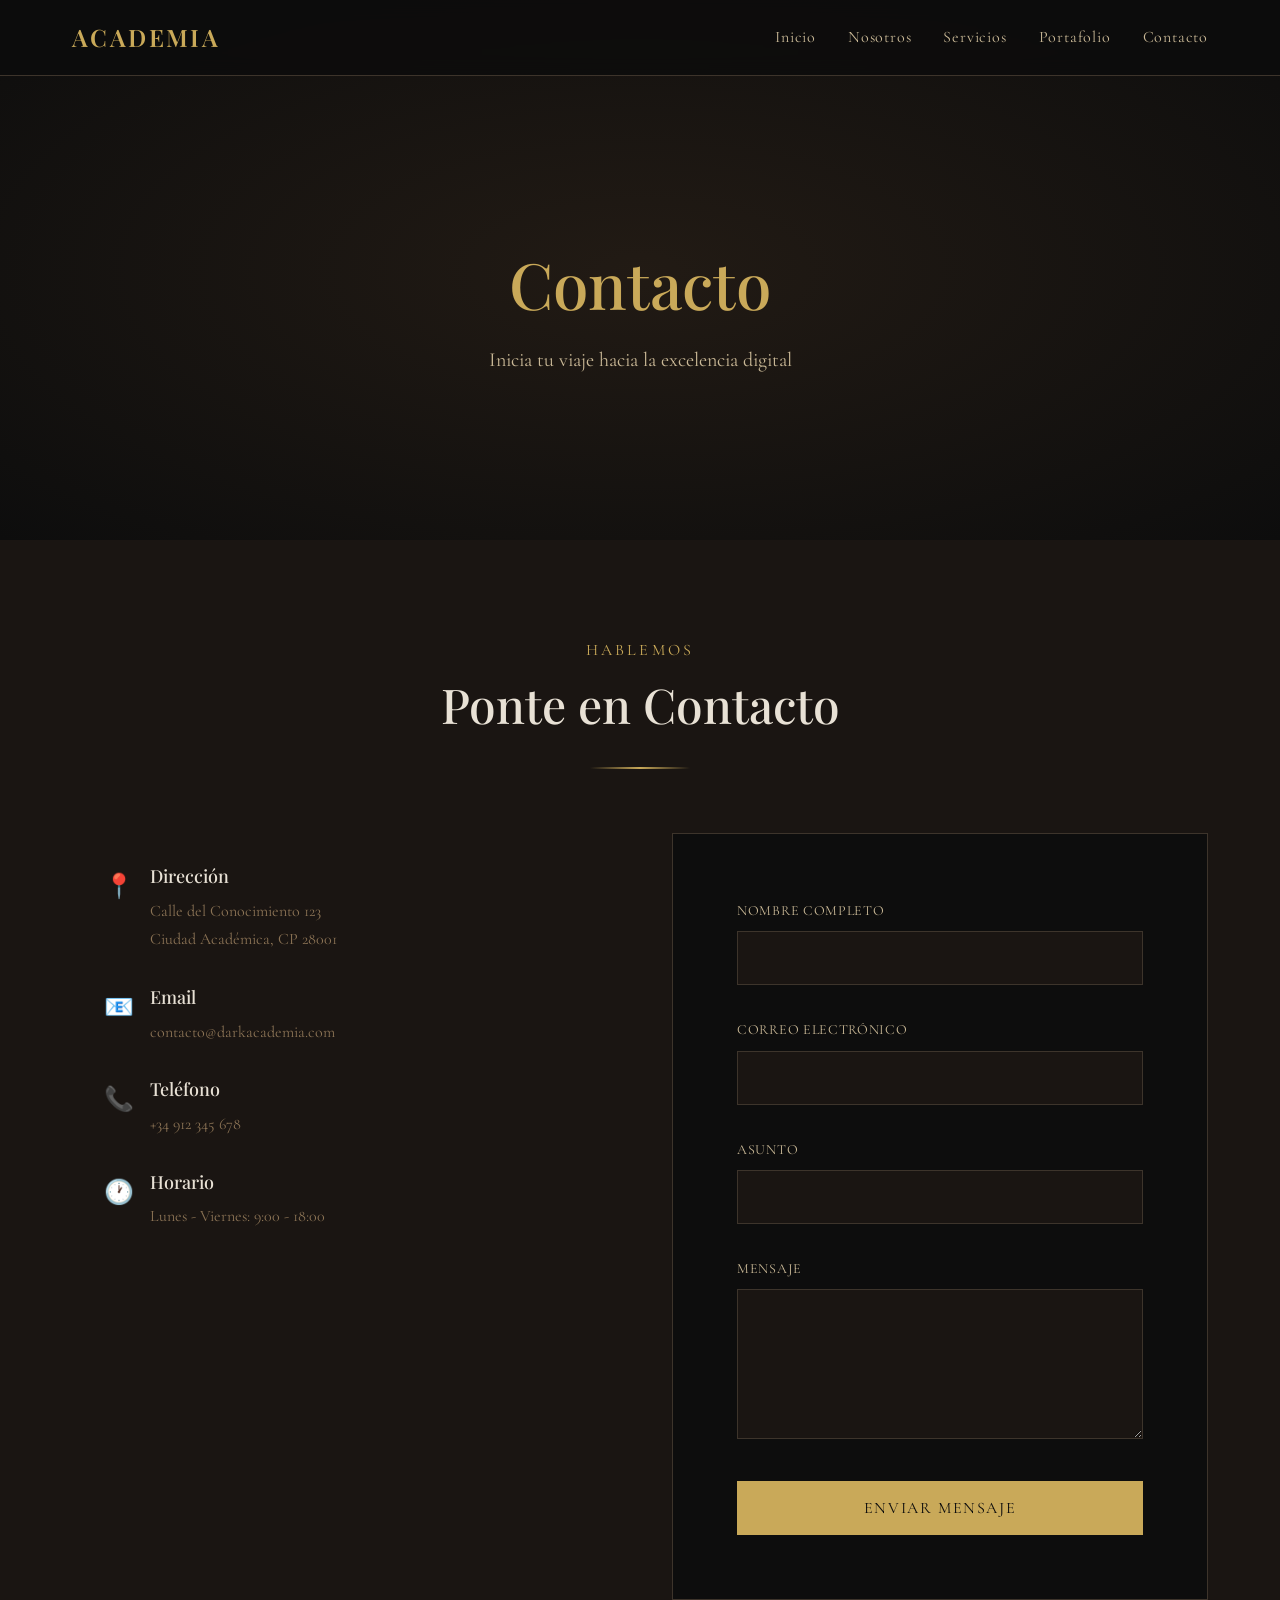
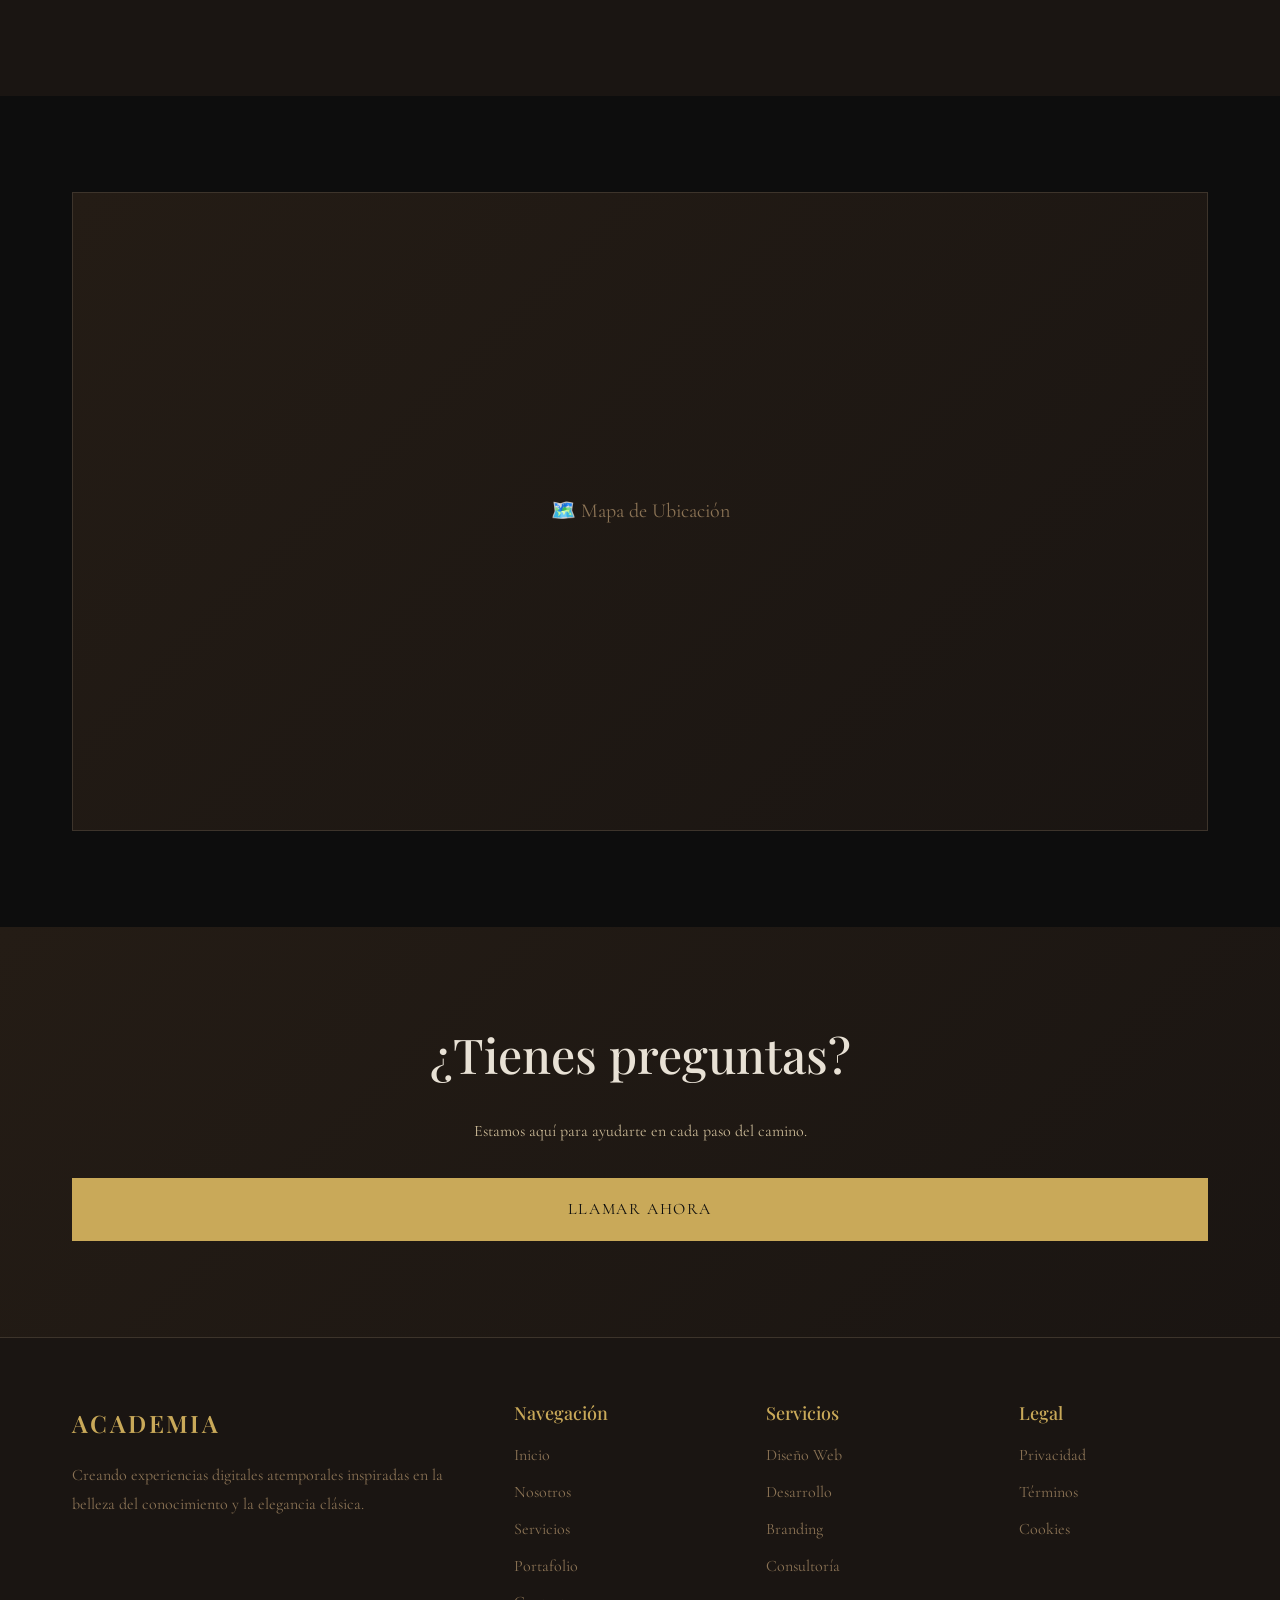
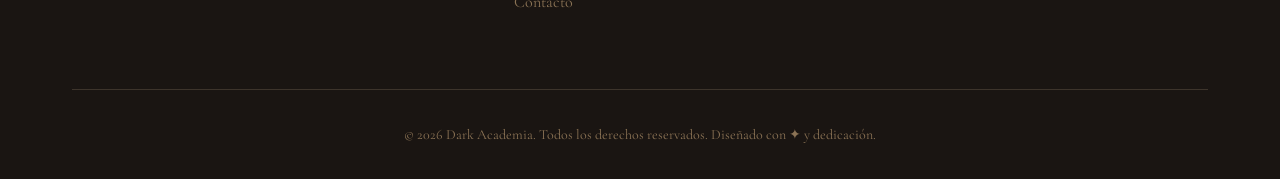
<file: contacto.html>
<!DOCTYPE html>
<html lang="es">
<head>
    <meta charset="UTF-8">
    <meta name="viewport" content="width=device-width, initial-scale=1.0">
    <title>Contacto | Dark Academia</title>
    <link rel="preconnect" href="https://fonts.googleapis.com">
    <link rel="preconnect" href="https://fonts.gstatic.com" crossorigin>
    <link href="https://fonts.googleapis.com/css2?family=Cormorant+Garamond:ital,wght@0,300;0,400;0,500;0,600;0,700;1,300;1,400;1,500&family=Playfair+Display:ital,wght@0,400;0,500;0,600;0,700;1,400;1,500&display=swap" rel="stylesheet">
    <style>
        * { margin: 0; padding: 0; box-sizing: border-box; }
        :root {
            --color-bg-primary: #0d0d0d; --color-bg-secondary: #1a1512; --color-bg-tertiary: #241c15;
            --color-text-primary: #e8e1d5; --color-text-secondary: #c9b896; --color-text-muted: #8b7355;
            --color-accent-gold: #c9a959; --color-accent-bronze: #8b6f47; --color-border: #3d342b;
            --font-heading: 'Playfair Display', Georgia, serif; --font-body: 'Cormorant Garamond', Georgia, serif;
            --spacing-xs: 0.5rem; --spacing-sm: 1rem; --spacing-md: 2rem; --spacing-lg: 4rem; --spacing-xl: 6rem;
        }
        html { font-size: 16px; }
        body { font-family: var(--font-body); background-color: var(--color-bg-primary); color: var(--color-text-primary); line-height: 1.8; overflow-x: hidden; }
        h1, h2, h3, h4, h5, h6 { font-family: var(--font-heading); font-weight: 500; line-height: 1.3; color: var(--color-text-primary); }
        .container { max-width: 1200px; margin: 0 auto; padding: 0 var(--spacing-md); }
        section { padding: var(--spacing-xl) 0; }
        .navbar { position: fixed; top: 0; left: 0; right: 0; z-index: 1000; background-color: rgba(13, 13, 13, 0.95); backdrop-filter: blur(10px); border-bottom: 1px solid var(--color-border); padding: var(--spacing-sm) 0; transition: all 0.3s ease; }
        .navbar.scrolled { padding: var(--spacing-xs) 0; background-color: rgba(13, 13, 13, 0.98); }
        .navbar .container { display: flex; justify-content: space-between; align-items: center; }
        .logo { font-family: var(--font-heading); font-size: 1.5rem; font-weight: 600; color: var(--color-accent-gold); text-decoration: none; letter-spacing: 0.1em; }
        .nav-menu { display: flex; list-style: none; gap: var(--spacing-md); }
        .nav-link { font-family: var(--font-body); font-size: 1rem; color: var(--color-text-secondary); text-decoration: none; letter-spacing: 0.05em; transition: color 0.3s ease; position: relative; }
        .nav-link::after { content: ''; position: absolute; bottom: -5px; left: 0; width: 0; height: 1px; background-color: var(--color-accent-gold); transition: width 0.3s ease; }
        .nav-link:hover { color: var(--color-accent-gold); }
        .nav-link:hover::after { width: 100%; }
        .nav-toggle { display: none; flex-direction: column; gap: 5px; cursor: pointer; background: none; border: none; }
        .nav-toggle span { width: 25px; height: 2px; background-color: var(--color-accent-gold); transition: all 0.3s ease; }
        @media (max-width: 768px) { .nav-toggle { display: flex; } .nav-menu { position: fixed; top: 70px; left: 0; right: 0; background-color: var(--color-bg-secondary); flex-direction: column; padding: var(--spacing-md); gap: var(--spacing-sm); transform: translateY(-150%); transition: transform 0.3s ease; border-bottom: 1px solid var(--color-border); } .nav-menu.active { transform: translateY(0); } }
        .page-header { min-height: 60vh; display: flex; align-items: center; justify-content: center; background: radial-gradient(ellipse at center, rgba(36, 28, 21, 0.9) 0%, rgba(13, 13, 13, 1) 100%); text-align: center; padding-top: 80px; }
        .page-title { font-size: clamp(2.5rem, 5vw, 4rem); color: var(--color-accent-gold); margin-bottom: var(--spacing-sm); }
        .page-subtitle { font-size: 1.25rem; color: var(--color-text-secondary); max-width: 600px; margin: 0 auto; }
        .contact-section { background-color: var(--color-bg-secondary); }
        .section-header { text-align: center; margin-bottom: var(--spacing-lg); }
        .section-subtitle { font-size: 1rem; color: var(--color-accent-gold); letter-spacing: 0.2em; text-transform: uppercase; margin-bottom: var(--spacing-xs); }
        .section-title { font-size: clamp(2rem, 4vw, 3rem); }
        .ornament { width: 100px; height: 2px; background: linear-gradient(90deg, transparent, var(--color-accent-gold), transparent); margin: var(--spacing-md) auto; }
        .contact-grid { display: grid; grid-template-columns: 1fr 1fr; gap: var(--spacing-lg); }
        .contact-info { padding: var(--spacing-md); }
        .contact-item { display: flex; align-items: flex-start; gap: var(--spacing-sm); margin-bottom: var(--spacing-md); }
        .contact-icon { font-size: 1.5rem; color: var(--color-accent-gold); min-width: 30px; }
        .contact-item h3 { font-size: 1.125rem; color: var(--color-text-primary); margin-bottom: var(--spacing-xs); }
        .contact-item p { font-size: 1rem; color: var(--color-text-muted); }
        .contact-form { background-color: var(--color-bg-primary); border: 1px solid var(--color-border); padding: var(--spacing-lg); }
        .form-group { margin-bottom: var(--spacing-md); }
        .form-group label { display: block; font-size: 0.875rem; color: var(--color-text-secondary); margin-bottom: var(--spacing-xs); letter-spacing: 0.05em; text-transform: uppercase; }
        .form-group input, .form-group textarea { width: 100%; padding: 1rem; font-family: var(--font-body); font-size: 1rem; background-color: var(--color-bg-secondary); border: 1px solid var(--color-border); color: var(--color-text-primary); transition: border-color 0.3s ease; }
        .form-group input:focus, .form-group textarea:focus { outline: none; border-color: var(--color-accent-gold); }
        .form-group textarea { min-height: 150px; resize: vertical; }
        .btn { display: inline-block; padding: 1rem 2.5rem; font-family: var(--font-body); font-size: 1rem; letter-spacing: 0.1em; text-decoration: none; text-transform: uppercase; border: 1px solid var(--color-accent-gold); color: var(--color-accent-gold); background: transparent; cursor: pointer; transition: all 0.3s ease; width: 100%; }
        .btn:hover { background-color: var(--color-accent-gold); color: var(--color-bg-primary); }
        .btn-primary { background-color: var(--color-accent-gold); color: var(--color-bg-primary); }
        .btn-primary:hover { background-color: var(--color-accent-bronze); border-color: var(--color-accent-bronze); color: var(--color-text-primary); }
        @media (max-width: 992px) { .contact-grid { grid-template-columns: 1fr; } }
        .map-section { background-color: var(--color-bg-primary); }
        .map-placeholder { aspect-ratio: 16/9; background: linear-gradient(135deg, var(--color-bg-tertiary) 0%, var(--color-bg-secondary) 100%); border: 1px solid var(--color-border); display: flex; align-items: center; justify-content: center; color: var(--color-text-muted); font-size: 1.25rem; }
        .cta-section { background: linear-gradient(135deg, var(--color-bg-tertiary) 0%, var(--color-bg-secondary) 100%); text-align: center; }
        .cta-title { font-size: clamp(2rem, 4vw, 3rem); margin-bottom: var(--spacing-md); }
        .footer { background-color: var(--color-bg-secondary); border-top: 1px solid var(--color-border); padding: var(--spacing-lg) 0 var(--spacing-md); }
        .footer-content { display: grid; grid-template-columns: 2fr 1fr 1fr 1fr; gap: var(--spacing-lg); margin-bottom: var(--spacing-lg); }
        .footer-brand p { color: var(--color-text-muted); margin-top: var(--spacing-sm); }
        .footer-links h4 { font-size: 1.125rem; color: var(--color-accent-gold); margin-bottom: var(--spacing-sm); }
        .footer-links ul { list-style: none; }
        .footer-links li { margin-bottom: var(--spacing-xs); }
        .footer-links a { color: var(--color-text-muted); text-decoration: none; transition: color 0.3s ease; }
        .footer-links a:hover { color: var(--color-accent-gold); }
        .footer-bottom { text-align: center; padding-top: var(--spacing-md); border-top: 1px solid var(--color-border); color: var(--color-text-muted); font-size: 0.875rem; }
        @media (max-width: 992px) { .footer-content { grid-template-columns: 1fr 1fr; } }
        @media (max-width: 576px) { .footer-content { grid-template-columns: 1fr; } }
        .fade-in { opacity: 0; transform: translateY(30px); transition: opacity 0.6s ease, transform 0.6s ease; }
        .fade-in.visible { opacity: 1; transform: translateY(0); }
    </style>
</head>
<body>
    <nav class="navbar" id="navbar">
        <div class="container">
            <a href="index.html" class="logo">ACADEMIA</a>
            <button class="nav-toggle" id="navToggle"><span></span><span></span><span></span></button>
            <ul class="nav-menu" id="navMenu">
                <li><a href="index.html" class="nav-link">Inicio</a></li>
                <li><a href="nosotros.html" class="nav-link">Nosotros</a></li>
                <li><a href="servicios.html" class="nav-link">Servicios</a></li>
                <li><a href="portafolio.html" class="nav-link">Portafolio</a></li>
                <li><a href="contacto.html" class="nav-link">Contacto</a></li>
            </ul>
        </div>
    </nav>
    <header class="page-header">
        <div class="container">
            <h1 class="page-title">Contacto</h1>
            <p class="page-subtitle">Inicia tu viaje hacia la excelencia digital</p>
        </div>
    </header>
    <section class="contact-section">
        <div class="container">
            <div class="section-header fade-in">
                <p class="section-subtitle">Hablemos</p>
                <h2 class="section-title">Ponte en Contacto</h2>
                <div class="ornament"></div>
            </div>
            <div class="contact-grid">
                <div class="contact-info fade-in">
                    <div class="contact-item">
                        <div class="contact-icon">📍</div>
                        <div>
                            <h3>Dirección</h3>
                            <p>Calle del Conocimiento 123<br>Ciudad Académica, CP 28001</p>
                        </div>
                    </div>
                    <div class="contact-item">
                        <div class="contact-icon">📧</div>
                        <div>
                            <h3>Email</h3>
                            <p>contacto@darkacademia.com</p>
                        </div>
                    </div>
                    <div class="contact-item">
                        <div class="contact-icon">📞</div>
                        <div>
                            <h3>Teléfono</h3>
                            <p>+34 912 345 678</p>
                        </div>
                    </div>
                    <div class="contact-item">
                        <div class="contact-icon">🕐</div>
                        <div>
                            <h3>Horario</h3>
                            <p>Lunes - Viernes: 9:00 - 18:00</p>
                        </div>
                    </div>
                </div>
                <div class="contact-form fade-in">
                    <form>
                        <div class="form-group">
                            <label for="nombre">Nombre Completo</label>
                            <input type="text" id="nombre" name="nombre" required>
                        </div>
                        <div class="form-group">
                            <label for="email">Correo Electrónico</label>
                            <input type="email" id="email" name="email" required>
                        </div>
                        <div class="form-group">
                            <label for="asunto">Asunto</label>
                            <input type="text" id="asunto" name="asunto" required>
                        </div>
                        <div class="form-group">
                            <label for="mensaje">Mensaje</label>
                            <textarea id="mensaje" name="mensaje" required></textarea>
                        </div>
                        <button type="submit" class="btn btn-primary">Enviar Mensaje</button>
                    </form>
                </div>
            </div>
        </div>
    </section>
    <section class="map-section">
        <div class="container">
            <div class="map-placeholder fade-in">
                <p>🗺️ Mapa de Ubicación</p>
            </div>
        </div>
    </section>
    <section class="cta-section">
        <div class="container">
            <div class="fade-in">
                <h2 class="cta-title">¿Tienes preguntas?</h2>
                <p style="margin-bottom: var(--spacing-md); color: var(--color-text-secondary);">Estamos aquí para ayudarte en cada paso del camino.</p>
                <a href="tel:+34912345678" class="btn btn-primary">Llamar Ahora</a>
            </div>
        </div>
    </section>
    <footer class="footer">
        <div class="container">
            <div class="footer-content">
                <div class="footer-brand">
                    <a href="index.html" class="logo">ACADEMIA</a>
                    <p>Creando experiencias digitales atemporales inspiradas en la belleza del conocimiento y la elegancia clásica.</p>
                </div>
                <div class="footer-links">
                    <h4>Navegación</h4>
                    <ul>
                        <li><a href="index.html">Inicio</a></li>
                        <li><a href="nosotros.html">Nosotros</a></li>
                        <li><a href="servicios.html">Servicios</a></li>
                        <li><a href="portafolio.html">Portafolio</a></li>
                        <li><a href="contacto.html">Contacto</a></li>
                    </ul>
                </div>
                <div class="footer-links">
                    <h4>Servicios</h4>
                    <ul>
                        <li><a href="servicios.html">Diseño Web</a></li>
                        <li><a href="servicios.html">Desarrollo</a></li>
                        <li><a href="servicios.html">Branding</a></li>
                        <li><a href="servicios.html">Consultoría</a></li>
                    </ul>
                </div>
                <div class="footer-links">
                    <h4>Legal</h4>
                    <ul>
                        <li><a href="#">Privacidad</a></li>
                        <li><a href="#">Términos</a></li>
                        <li><a href="#">Cookies</a></li>
                    </ul>
                </div>
            </div>
            <div class="footer-bottom">
                <p>&copy; 2026 Dark Academia. Todos los derechos reservados. Diseñado con ✦ y dedicación.</p>
            </div>
        </div>
    </footer>
    <script>
        const navbar = document.getElementById('navbar');
        const navToggle = document.getElementById('navToggle');
        const navMenu = document.getElementById('navMenu');
        navToggle.addEventListener('click', () => { navMenu.classList.toggle('active'); });
        document.querySelectorAll('.nav-link').forEach(link => { link.addEventListener('click', () => { navMenu.classList.remove('active'); }); });
        window.addEventListener('scroll', () => { if (window.scrollY > 100) { navbar.classList.add('scrolled'); } else { navbar.classList.remove('scrolled'); } });
        const fadeElements = document.querySelectorAll('.fade-in');
        const fadeInOnScroll = () => { fadeElements.forEach(element => { const elementTop = element.getBoundingClientRect().top; if (elementTop < window.innerHeight - 100) { element.classList.add('visible'); } }); };
        window.addEventListener('scroll', fadeInOnScroll);
        window.addEventListener('load', fadeInOnScroll);
    </script>
</body>
</html>
</file>
